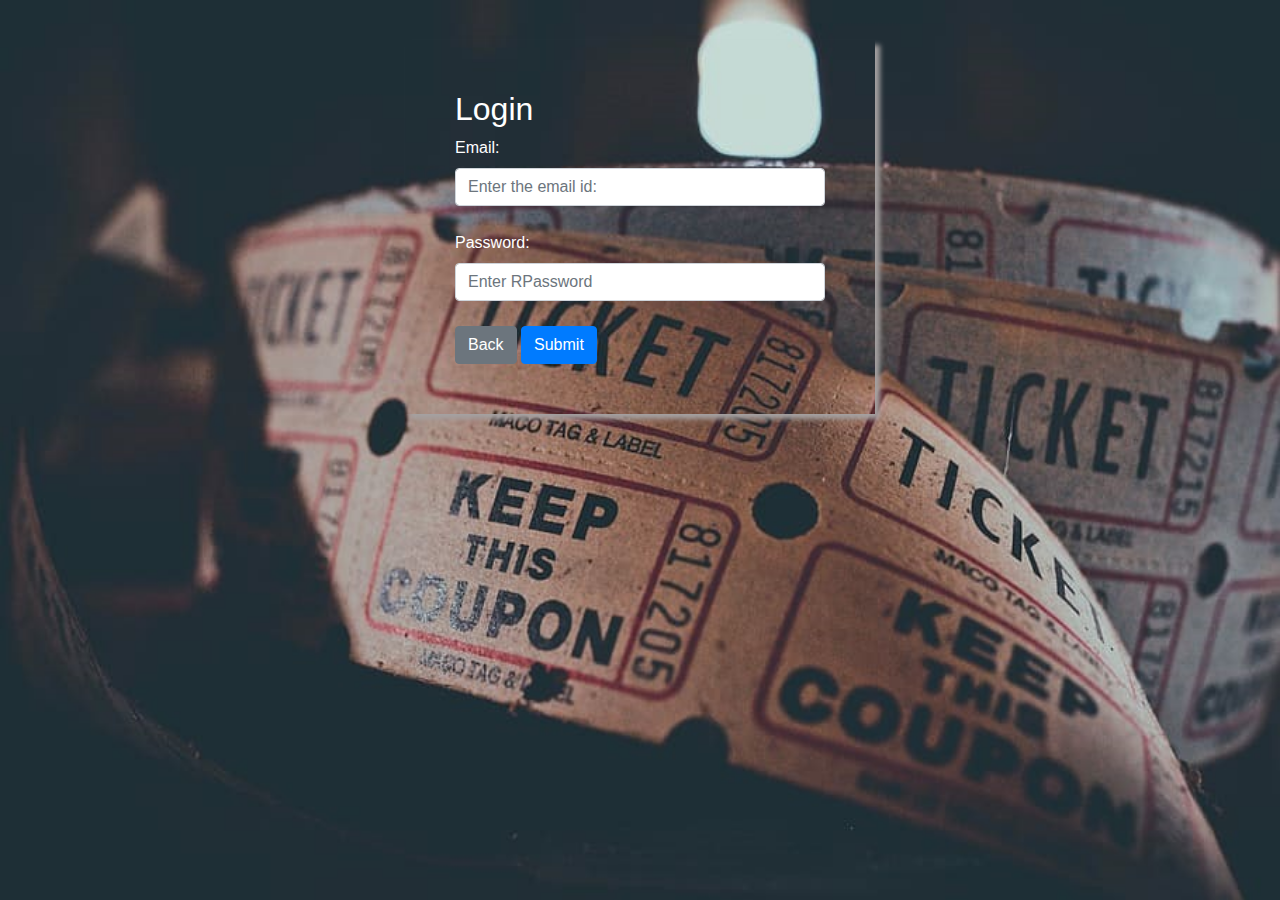
<file: Login.html>
<!DOCTYPE html>
<html>
  <head>
    <meta charset="UTF-8" />
    <title>Insert title here</title>
    <link
      rel="stylesheet"
      href="https://maxcdn.bootstrapcdn.com/bootstrap/4.5.2/css/bootstrap.min.css"
    />

    <style>
      body {
        background: url("Login1.jpg") no-repeat center center fixed;
        background-size: 100% 100%;
      }

      .container {
        max-width: 500px;
        margin: 0 auto;
        margin-top: 20px;
        padding-top: 20px;
        padding-bottom: 20px;
        color: #ffffff;
      }

      .form-group {
        margin-bottom: 25px;
        color: #ffff;
      }

      .my-box {
        box-shadow: 5px 5px 5px hsl(0, 2%, 64%);
        padding: 50px;
        background-color: transparent;
      }
    </style>
  </head>
  <body>
    <div class="container">
      <div class="my-box">
        <h2>Login</h2>

        <div class="form-group">
          <label for="accbalance">Email:</label>
          <input
            type="text"
            class="form-control"
            id="email_id"
            name="email_id"
            placeholder="Enter the email id:"
          />
        </div>

        <div class="form-group">
          <label for="password">Password:</label>
          <input
            type="password"
            class="form-control"
            id="password"
            name="password"
            placeholder="Enter RPassword"
          />
        </div>

        <div class="center">
                                                                                          
          <a href="Back" class="btn btn-secondary back-button">Back</a>
          <a href="HomePage.html">
          <input type="submit" class="btn btn-primary" value="Submit" />
</a>
        </div>
      </div>
    </div>
  </body>
</html>
</file>
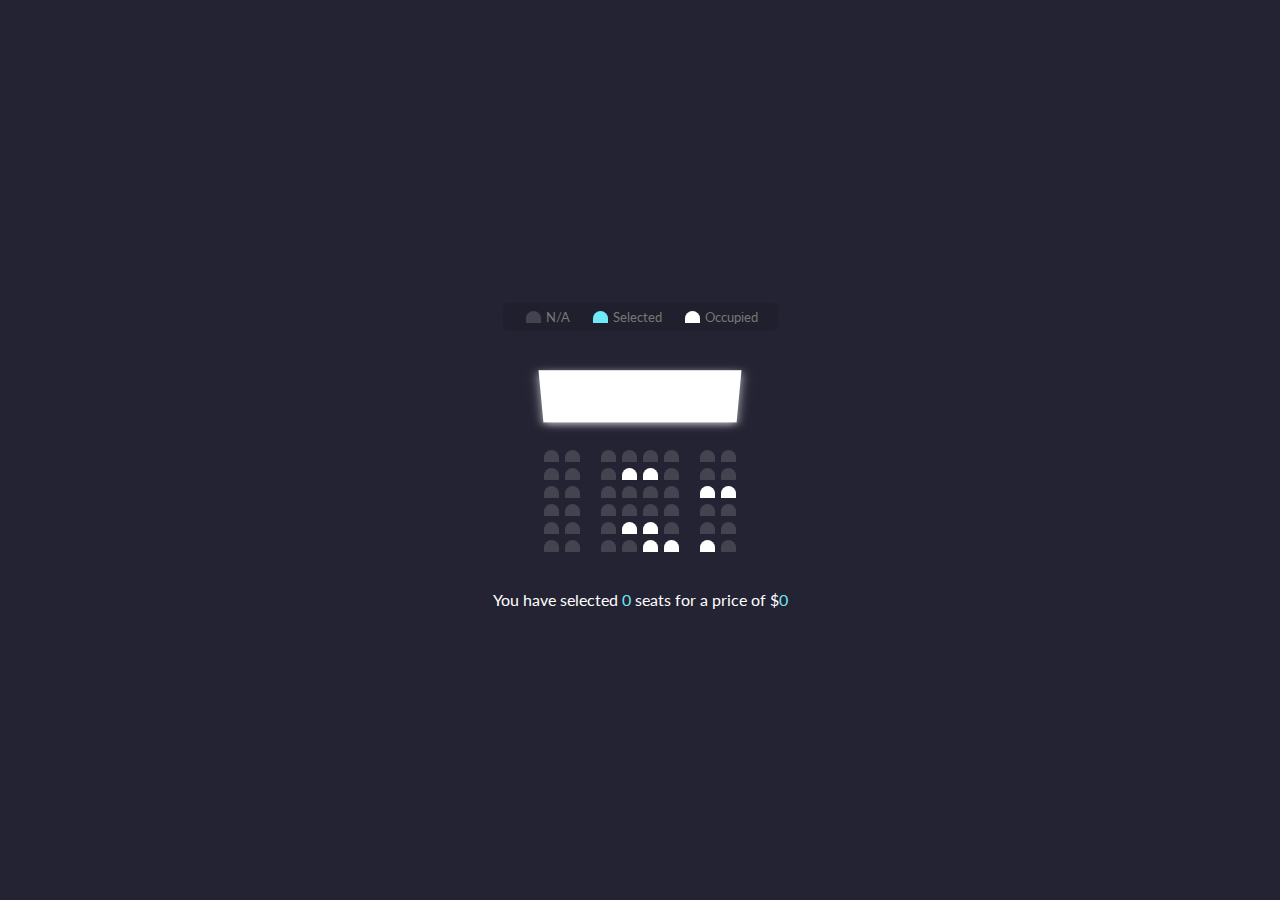
<file: seat.html>
<!DOCTYPE html>
<html lang="en">
  <head>
    <meta charset="UTF-8" />
    <meta name="viewport" content="width=device-width, initial-scale=1.0" />
    <meta http-equiv="X-UA-Compatible" content="ie=edge" />
    <link rel="stylesheet" href="seat.css" />
    <title>Movie Seat Booking</title>
  </head>
  <body>

    <ul class="showcase">
      <li>
        <div class="seat"></div>
        <small>N/A</small>
      </li>
      <li>
        <div class="seat selected"></div>
        <small>Selected</small>
      </li>
      <li>
        <div class="seat occupied"></div>
        <small>Occupied</small>
      </li>
    </ul>

    <div class="container">
      <div class="screen"></div>

      <div class="row">
        <div class="seat"></div>
        <div class="seat"></div>
        <div class="seat"></div>
        <div class="seat"></div>
        <div class="seat"></div>
        <div class="seat"></div>
        <div class="seat"></div>
        <div class="seat"></div>
      </div>
      <div class="row">
        <div class="seat"></div>
        <div class="seat"></div>
        <div class="seat"></div>
        <div class="seat occupied"></div>
        <div class="seat occupied"></div>
        <div class="seat"></div>
        <div class="seat"></div>
        <div class="seat"></div>
      </div>
      <div class="row">
        <div class="seat"></div>
        <div class="seat"></div>
        <div class="seat"></div>
        <div class="seat"></div>
        <div class="seat"></div>
        <div class="seat"></div>
        <div class="seat occupied"></div>
        <div class="seat occupied"></div>
      </div>
      <div class="row">
        <div class="seat"></div>
        <div class="seat"></div>
        <div class="seat"></div>
        <div class="seat"></div>
        <div class="seat"></div>
        <div class="seat"></div>
        <div class="seat"></div>
        <div class="seat"></div>
      </div>
      <div class="row">
        <div class="seat"></div>
        <div class="seat"></div>
        <div class="seat"></div>
        <div class="seat occupied"></div>
        <div class="seat occupied"></div>
        <div class="seat"></div>
        <div class="seat"></div>
        <div class="seat"></div>
      </div>
      <div class="row">
        <div class="seat"></div>
        <div class="seat"></div>
        <div class="seat"></div>
        <div class="seat"></div>
        <div class="seat occupied"></div>
        <div class="seat occupied"></div>
        <div class="seat occupied"></div>
        <div class="seat"></div>
      </div>
    </div>

    <p class="text">
      You have selected <span id="count">0</span> seats for a price of $<span
        id="total"
        >0</span
      >
    </p>

    <script src="Seat.js"></script>
  </body>
</html>
</file>
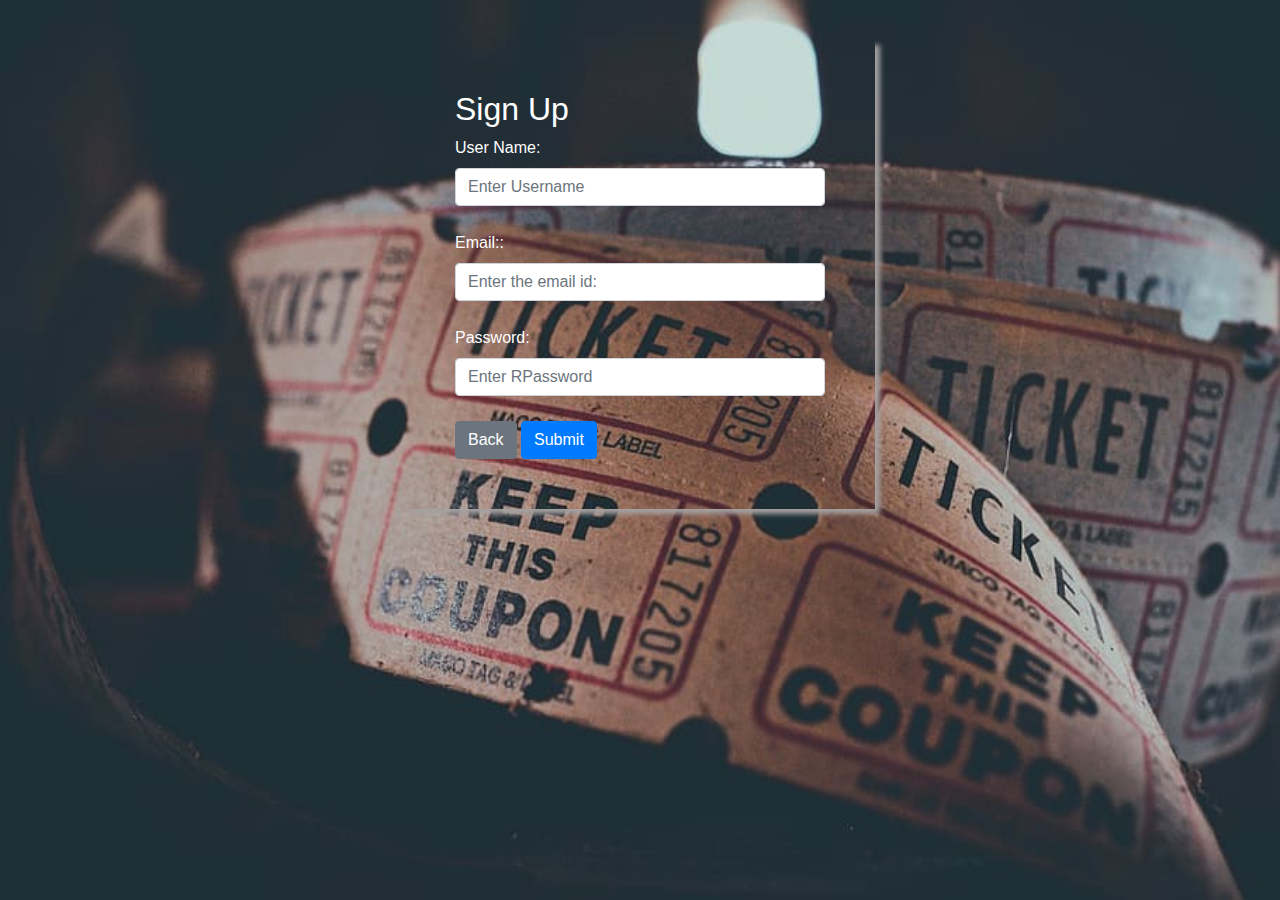
<file: SignUp.html>
<!DOCTYPE html>
<html>
  <head>
    <meta charset="UTF-8" />
    <title>Insert title here</title>
    <link
      rel="stylesheet"
      href="https://maxcdn.bootstrapcdn.com/bootstrap/4.5.2/css/bootstrap.min.css"
    />

    <style>
      body {
        background: url("Login1.jpg") no-repeat center center fixed;
        background-size: 100% 100%;
      }

      .container {
        max-width: 500px;
        margin: 0 auto;
        margin-top: 20px;
        padding-top: 20px;
        padding-bottom: 20px;
        color: #ffffff;
      }

      .form-group {
        margin-bottom: 25px;
        color: #ffff;
      }

      .my-box {
        box-shadow: 5px 5px 5px hsl(0, 2%, 64%);
        padding: 50px;
        background-color: transparent;
      }
    </style>
  </head>
  <body>
    <div class="container">
      <div class="my-box">
        <h2>Sign Up</h2>
        <div class="form-group">
          <label for="username">User Name:</label>
          <input
            type="text"
            class="form-control"
            id="username"
            name="username"
            placeholder="Enter Username"
          />
        </div>

        <div class="form-group">
          <label for="accbalance">Email::</label>
          <input
            type="text"
            class="form-control"
            id="email_id"
            name="email_id"
            placeholder="Enter the email id:"
          />
        </div>

        <div class="form-group">
          <label for="password">Password:</label>
          <input
            type="password"
            class="form-control"
            id="password"
            name="password"
            placeholder="Enter RPassword"
          />
        </div>

        <div class="center">
          <a href="Back" class="btn btn-secondary back-button">Back</a>
          <a href="Login.html">
          <input type="submit" class="btn btn-primary" value="Submit" />
        </a>
        </div>
      </div>
    </div>
  </body>
</html>
</file>
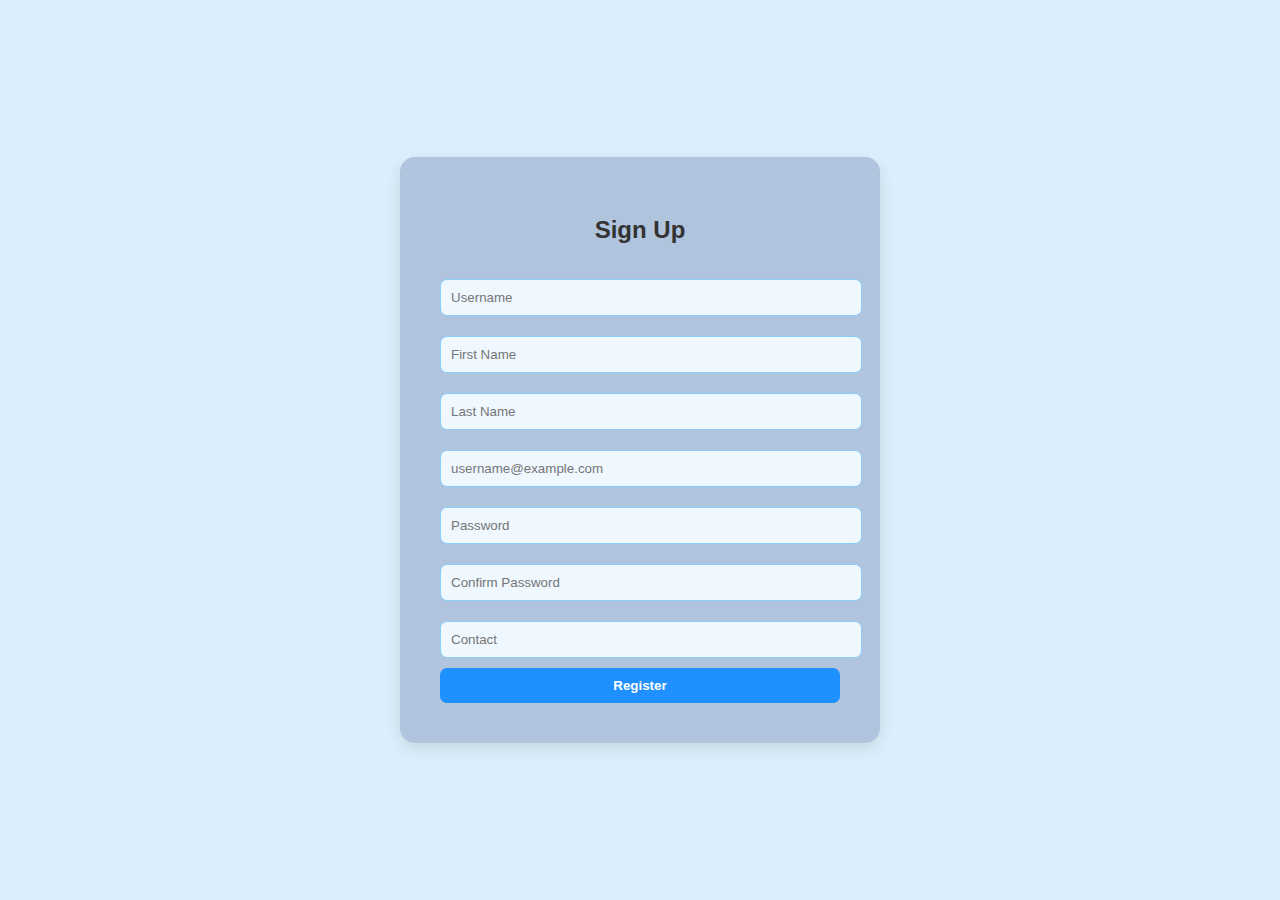
<file: Validation.html>
<!DOCTYPE html>
<html>

<head>
    <title>TOC passwordRegex</title>
    <style>
        body {
            font-family: 'Segoe UI', Tahoma, Geneva, Verdana, sans-serif;
            background-color: #DCEEFB; /* Light blue background */
            margin: 0;
            padding: 0;
            display: flex;
            justify-content: center;
            align-items: center;
            height: 100vh;
            color: #333;
        }

        form {
            background-color: #B0C4DE; /* Light blue-grey */
            padding: 40px;
            border-radius: 15px;
            width: 400px;
            box-shadow: 0 5px 15px rgba(0, 0, 0, 0.1);
        }

        input {
            width: 100%;
            padding: 10px;
            margin: 10px 0;
            border: 1px solid #87CEFA; /* SkyBlue border */
            border-radius: 7px;
            background-color: #F0F8FF; /* AliceBlue background */
            color: #333;
        }

        button {
            width: 100%;
            padding: 10px;
            background-color: #1E90FF; /* DodgerBlue */
            border: none;
            border-radius: 7px;
            color: #fff;
            font-weight: bold;
            cursor: pointer;
            transition: background-color 0.3s;
        }

        button:hover {
            background-color: #4169E1; /* RoyalBlue hover color */
        }

        h2 {
            text-align: center;
            margin-bottom: 25px;
            color: #333;
        }
    </style>

    <script type="text/javascript">
        function validateForm() {
            // Validate Username
            var usernameRegex = /^[a-zA-Z]{3,30}$/;
            if (!usernameRegex.test(document.getElementById("username").value)) {
                alert("Please enter a valid username.");
                return false;
}

            // Validate Email
            var emailRegex = /^\w+([\.-]?\w+)*@\w+([\.-]?\w+)*(\.\w{2,3})+$/;
            if (!emailRegex.test(document.getElementById("email").value)) {
                alert("Please enter a valid email address.");
                return false;
            }

            // Validate Password
            var passwordRegex = /^(?=.*\d)(?=.*[a-z])(?=.*[A-Z]).{6,20}$/;
            if (!passwordRegex.test(document.getElementById("password").value)) {
                alert("Password should have at least one uppercase letter, one lowercase letter, one number, one special character, and be at least 8 characters long.");
                return false;;
            }

            // Check passwords match
            if (document.getElementById("password").value !== document.getElementById("confirmPassword").value) {
                alert("Passwords don't match.");
                return false;
            }

            // Validate Contact Number - 10 digit format
            var contactRegex = /^\d{10}$/;
            if (!contactRegex.test(document.getElementById("contact").value)) {
                alert("Please enter a valid 10-digit contact number.");
                return false;
            }

            alert("Successful");
            return true;
        }
    </script>

</head>

<body>
    <form onsubmit="return validateForm();">
        <h2>Sign Up</h2>
        <input type="text" id="username" placeholder="Username" maxlength="50">
        <input type="text" id="firstname" placeholder="First Name" maxlength="50">
        <input type="text" id="lastname" placeholder="Last Name" maxlength="50">
        <input type="email" id="email" placeholder="username@example.com">
        <input type="password" id="password" placeholder="Password">
        <input type="password" id="confirmPassword" placeholder="Confirm Password">
        <input type="text" id="contact" placeholder="Contact" maxlength="10">
        <button type="submit">Register</button>
    </form>
</body>

</html>

<!--/^(?=.*[a-z])(?=.*[A-Z])(?=.*\d)(?=.*[@$!%*?&])[A-Za-z\d@$!%*?&]{8,}$/-->
</file>
<file: seat.css>
@import url('https://fonts.googleapis.com/css?family=Lato&display=swap');

* {
  box-sizing: border-box;
}

body {
  background-color: #242333;
  color: #fff;
  display: flex;
  flex-direction: column;
  align-items: center;
  justify-content: center;
  height: 100vh;
  font-family: 'Lato', sans-serif;
  margin: 0;
}

.movie-container {
  margin: 20px 0;
}

.movie-container select {
  
  border: 0;
  border-radius: 5px;
  font-size: 14px;
  margin-left: 10px;
  padding: 5px 15px 5px 15px;
  -moz-appearance: none;
  -webkit-appearance: none;
  appearance: none;
}

.container {
  perspective: 1000px;
  margin-bottom: 30px;
}

.seat {
  background-color: #444451;
  height: 12px;
  width: 15px;
  margin: 3px;
  border-top-left-radius: 10px;
  border-top-right-radius: 10px;
}

.seat.selected {
  background-color: #6feaf6;
}

.seat.occupied {
  background-color: #fff;
}

.seat:nth-of-type(2) {
  margin-right: 18px;
}

.seat:nth-last-of-type(2) {
  margin-left: 18px;
}

.seat:not(.occupied):hover {
  cursor: pointer;
  transform: scale(1.2);
}

.showcase .seat:not(.occupied):hover {
  cursor: default;
  transform: scale(1);
}

.showcase {
  background: rgba(0, 0, 0, 0.1);
  padding: 5px 10px;
  border-radius: 5px;
  color: #777;
  list-style-type: none;
  display: flex;
  justify-content: space-between;
}

.showcase li {
  display: flex;
  align-items: center;
  justify-content: center;
  margin: 0 10px;
}

.showcase li small {
  margin-left: 2px;
}

.row {
  display: flex;
}

.screen {
  background-color: #fff;
  height: 70px;
  width: 100%;
  margin: 15px 0;
  transform: rotateX(-45deg);
  box-shadow: 0 3px 10px rgba(255, 255, 255, 0.7);
}

p.text {
  margin: 5px 0;
}

p.text span {
  color: #6feaf6;
}
</file>
